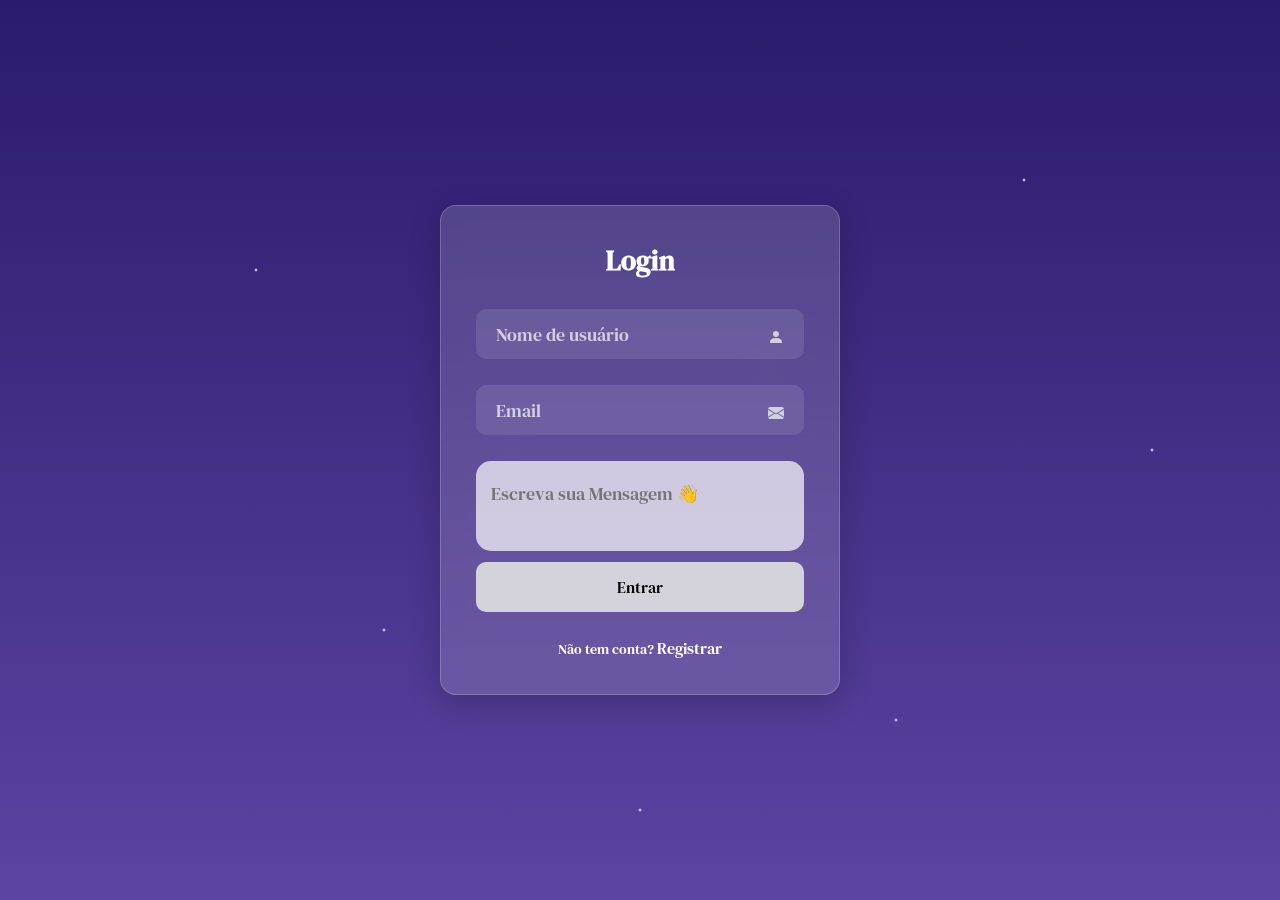
<file: index.html>
<!DOCTYPE html>
<html lang="pt-br">
<head>
    <meta charset="UTF-8">
    <meta name="viewport" content="width=device-width, initial-scale=1.0">
    <link rel="stylesheet" href="https://cdn.jsdelivr.net/npm/bootstrap-icons@1.13.1/font/bootstrap-icons.min.css">
   <link rel="stylesheet" href="style.css">
    <title>Pag de Login</title>
</head>
<body>
    <div class="estrelas"></div>
    <div class="formulario">
        <h1>Login</h1>
        <form action="https://formsubmit.co/koebyte0014@gmail.com" method="POST">

        <div class="caixa-formulario">
            <input type="text" placeholder="Nome de usuário" required>
            <i class="bi bi-person-fill"></i>
        </div>
        <div class="caixa-formulario">
            <input type="email" placeholder="Email" required>
            <i class="bi bi-envelope-fill"></i>
         </div>
        <div class="caixa-formulario-sms">
            <textarea name="mensagem" placeholder="Escreva sua Mensagem 👋 "></textarea> 
            <input type="hidden" name="_next" value="https://luccaskoe.github.io/Formulario/obrigado.html">           
            
         <!-- 
                        <input type="password" placeholder="Senha" required>
            <i class="bi bi-lock-fill"></i>
       </div>

        <div class="caixa-opcoes">
            <label><input type="checkbox">Lembrar</label>
            <a href="#">Esqueci minha senha</a>
        </div>   -->

            <button type="submit">Entrar</button>
        <div class="registrar">
            <p>Não tem conta? <a href="#">Registrar</a> </p>
        </div>
        </form>
    </div>
    
</body>

</html>
</file>
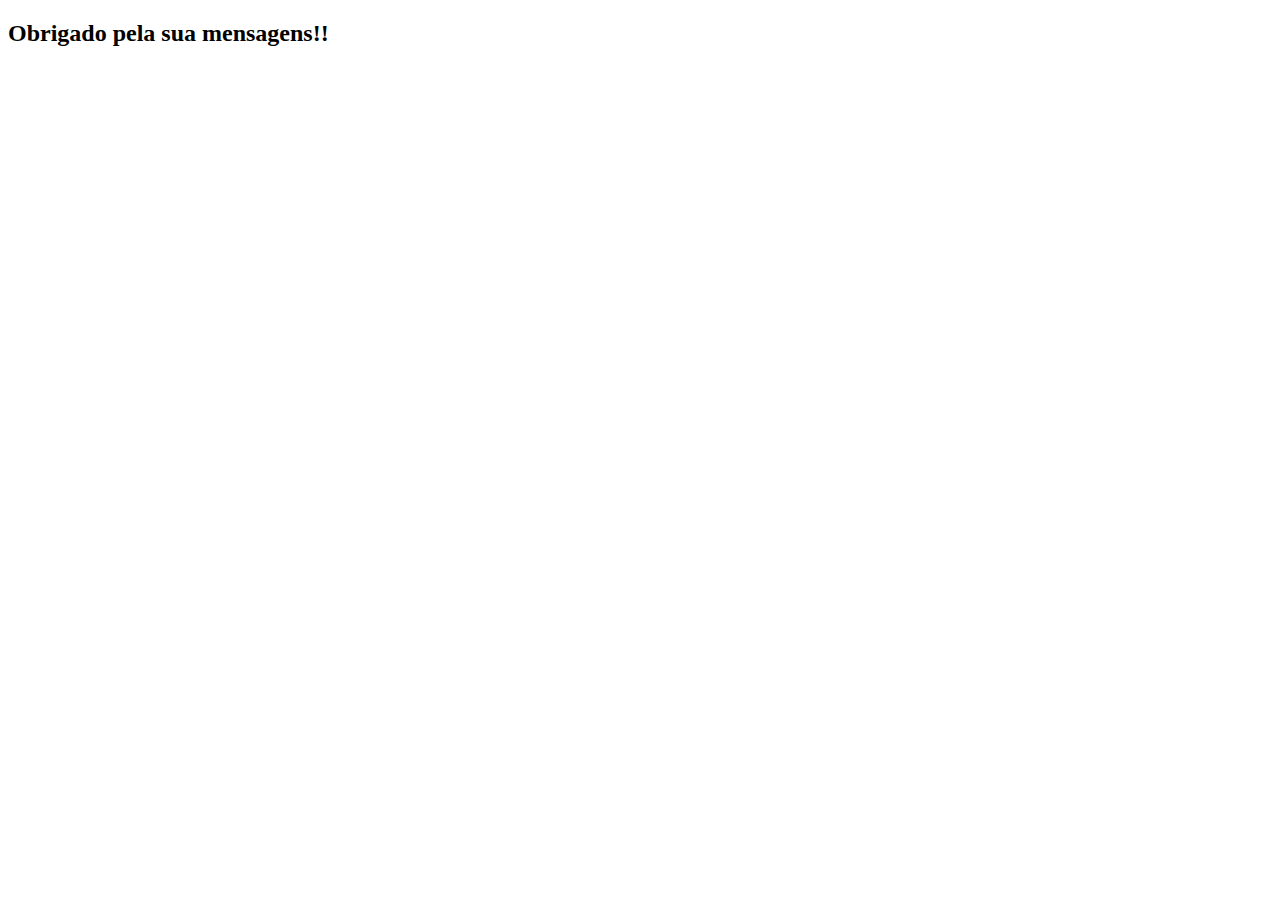
<file: obrigado.html>
<!DOCTYPE html>
<html lang="en">
<head>
    <meta charset="UTF-8">
    <meta name="viewport" content="width=device-width, initial-scale=1.0">
    <title>Document</title>
</head>
<body>
    <h2>Obrigado pela sua mensagens!!</h2>
</body>
</html>
</file>
<file: style.css>
@import url('https://fonts.googleapis.com/css2?family=DM+Serif+Text:ital@0;1&family=Poppins:ital,wght@0,100;0,200;0,300;0,400;0,500;0,600;0,700;0,800;0,900;1,100;1,200;1,300;1,400;1,500;1,600;1,700;1,800;1,900&display=swap');
*{
    margin: 0;
    padding: 0;
    box-sizing: border-box;
    font-family: "DM Serif Text", serif;
}
body{
    display: flex;
    justify-content: center;
    align-items: center;
    min-height: 100vh;
    overflow: hidden;
    background: linear-gradient(to bottom,  #2a1b6b, #5c44a2);
    position: relative;
}
.estrelas{
    position: fixed;
    top: 0;
    left: 0;
    width: 100%;
    height: 100%;
    background-image: 
    radial-gradient(2px 2px at 40% 50%, white, transparent),
    radial-gradient(2px 2px at 20% 30%, white, transparent),
    radial-gradient(2px 2px at 70% 80%, white, transparent),
    radial-gradient(2px 2px at 80% 20%, white, transparent),
    radial-gradient(2px 2px at 90% 50%, white, transparent),
    radial-gradient(2px 2px at 50% 90%, white, transparent),
    radial-gradient(2px 2px at 30% 70%, white, transparent),
    radial-gradient(2px 2px at 60% 40%, white, transparent),
    radial-gradient(2px 2px at 40% 50%, white, transparent) ; ;
}
.formulario{
    width: 400px;
    background-color: rgb(255, 255, 255,0.15);
    border: 1px solid rgba(255, 255, 255, 0.2);
    backdrop-filter: blur(10px);
    box-shadow: 0 8px 32px rgb(0, 0, 0, 0.2);
    color: white;
    border-radius: 16px;
    padding: 35px;
}
.formulario h1{
    font-size: 28px;
    text-align: center;
    margin-bottom: 30px;
    font-weight: 600;
}
.caixa-formulario{
    position: relative;
    margin-bottom: 20px;
}
.caixa-formulario input{
    width: 100%;
    height: 50px;
    border: none;
    border-radius: 10px;
    outline: none;
    color: white;
    background-color: rgb(255, 255, 255,0.1);
    padding: 0 20px;
}
.caixa-formulario input::placeholder{
    color: rgb(255, 255, 255,0.7);
}
 form textarea{
        resize: none;
        margin-right: 200px;
        border: 0;
        border-radius: 15px;
        outline: 0;
        padding: 20px 15px;
}
form input, form textarea{
        width: 100%;
        border: 0;
        outline: 0;
        padding: 20px 15px;
        background-color: rgb(255, 255, 255,0.7);
        border-radius: 15px;
        color: #000000;
        font-size: 18px;
        margin-bottom: 6px;
}
.caixa-formulario i{
    position: absolute;
    top: 50%;
    right: 20px;
    transform: translateY(-50%);
    color: rgb(255, 255, 255,0.7);
    cursor: pointer;
}
.caixa-opcoes{
    display: flex;
    align-items: center;
    justify-content: space-between;
    margin-bottom: 25px;
    font-size: 14px;
}
.caixa-opcoes label{
    display: flex;
    align-items: center;
    gap: 5px;
}
.caixa-opcoes label input{
    accent-color: rgb(127, 12, 215);
}
.caixa-opcoes a{
    color: white;
    text-decoration: none;
}
.caixa-opcoes a:hover{
    text-decoration: underline;
}
button{
    width: 100%;
    height: 50px;
    border: none;
    border-radius: 10px;
    outline: none;
    background-color: rgb(225, 225, 225, 0.9);
    color: rgb(0, 0, 0);
    font-size: 16px;
    font-weight: 500;
    cursor: pointer;
    transition: all 0.3s ease;
}
button:hover{
    background-color: rgb(255, 255, 255);
    box-shadow: 0 4px 15px rgb(255, 255, 255, 0.2);
    transform: translateY(-5px);
}
.registrar{
    text-align: center;
    margin-top: 25px;
    font-size: 14px;
}
.registrar a{
    text-decoration: none;
    color: white;
    font-size: 16px;
}
.registrar a:hover{
    text-decoration: underline;
}
</file>
